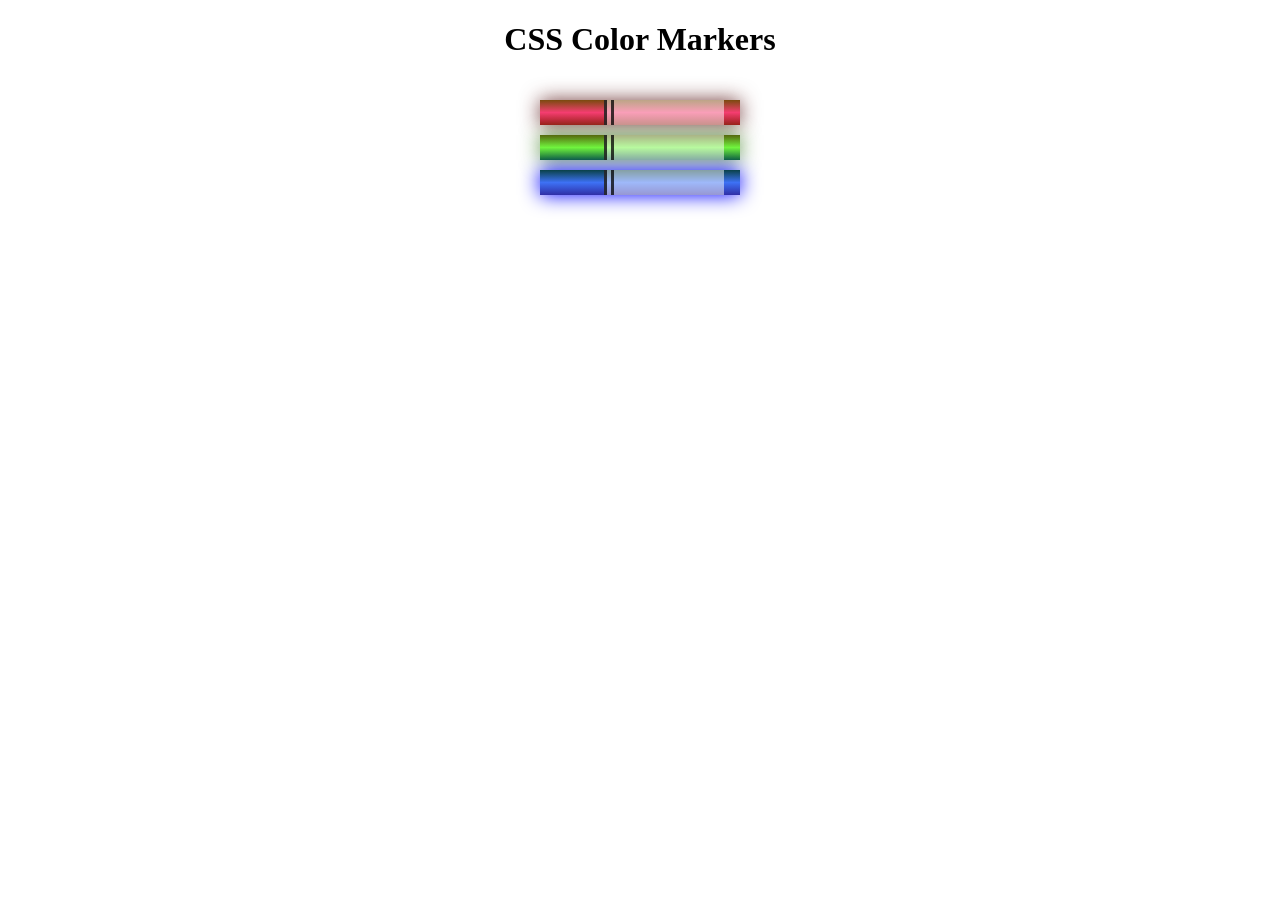
<file: 03 - Learn-CSS-Colors-by-Building-a-Set-of-Colored-Markers/index.html>
<!DOCTYPE html>
<html lang="en">
  <head>
    <meta charset="utf-8">
    <meta name="viewport" content="width=device-width, initial-scale=1.0">
    <title>Colored Markers</title>
    <link rel="stylesheet" href="styles.css">
  </head>
  <body>
    <h1>CSS Color Markers</h1>
    <div class="container">
      <div class="marker red">
        <div class="cap"></div>
        <div class="sleeve"></div>
      </div>
      <div class="marker green">
        <div class="cap"></div>
        <div class="sleeve"></div>
      </div>
      <div class="marker blue">
        <div class="cap"></div>
        <div class="sleeve"></div>
      </div>
    </div>
  </body>
</html>
</file>
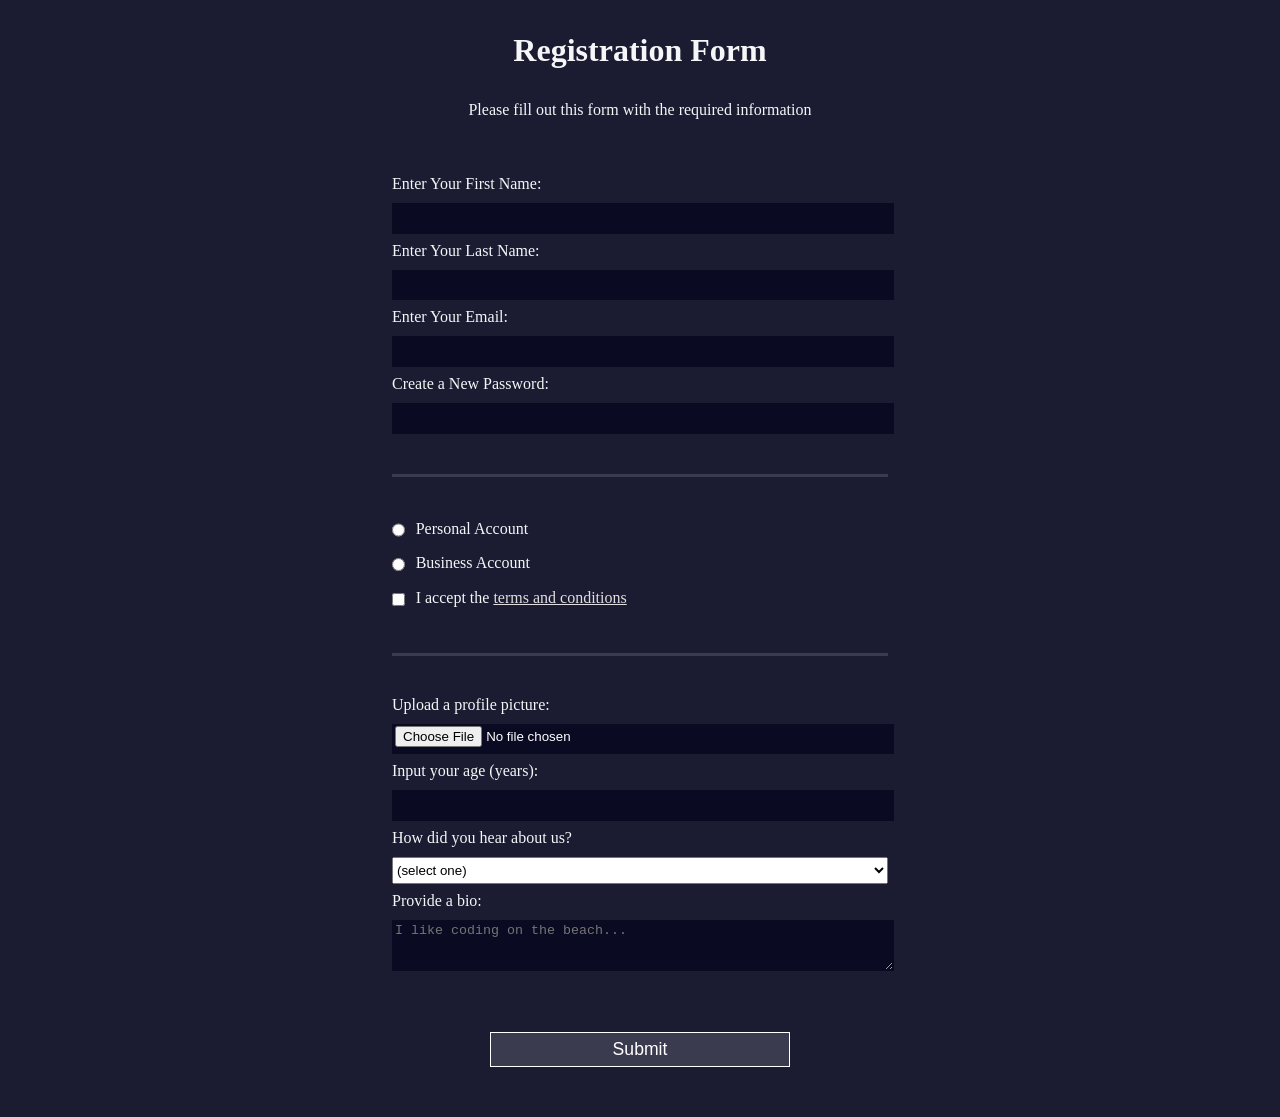
<file: 04 - Learn-HTML-Forms-by-Building-a-Registration-Form/index.html>
<!DOCTYPE html>
<html lang="en">
  <head>
    <meta charset="UTF-8">
    <title>Registration Form</title>
    <link rel="stylesheet" href="styles.css" />
  </head>
  <body>
    <h1>Registration Form</h1>
    <p>Please fill out this form with the required information</p>
    <form method="post" action='https://register-demo.freecodecamp.org'>
      <fieldset>
        <label for="first-name">Enter Your First Name: <input id="first-name" name="first-name" type="text" required /></label>
        <label for="last-name">Enter Your Last Name: <input id="last-name" name="last-name" type="text" required /></label>
        <label for="email">Enter Your Email: <input id="email" name="email" type="email" required /></label>
        <label for="new-password">Create a New Password: <input id="new-password" name="new-password" type="password" pattern="[a-z0-5]{8,}" required /></label>
      </fieldset>
      <fieldset>
        <label for="personal-account"><input id="personal-account" type="radio" name="account-type" class="inline" /> Personal Account</label>
        <label for="business-account"><input id="business-account" type="radio" name="account-type" class="inline" /> Business Account</label>
        <label for="terms-and-conditions">
          <input id="terms-and-conditions" type="checkbox" required name="terms-and-conditions" class="inline" /> I accept the <a href="https://www.freecodecamp.org/news/terms-of-service/">terms and conditions</a>
        </label>
      </fieldset>
      <fieldset>
        <label for="profile-picture">Upload a profile picture: <input id="profile-picture" type="file" name="file" /></label>
        <label for="age">Input your age (years): <input id="age" type="number" name="age" min="13" max="120" /></label>
        <label for="referrer">How did you hear about us?
          <select id="referrer" name="referrer">
            <option value="">(select one)</option>
            <option value="1">freeCodeCamp News</option>
            <option value="2">freeCodeCamp YouTube Channel</option>
            <option value="3">freeCodeCamp Forum</option>
            <option value="4">Other</option>
          </select>
        </label>
        <label for="bio">Provide a bio:
          <textarea id="bio" name="bio" rows="3" cols="30" placeholder="I like coding on the beach..."></textarea>
        </label>
      </fieldset>
      <input type="submit" value="Submit" />
    </form>
  </body>
</html>
</file>
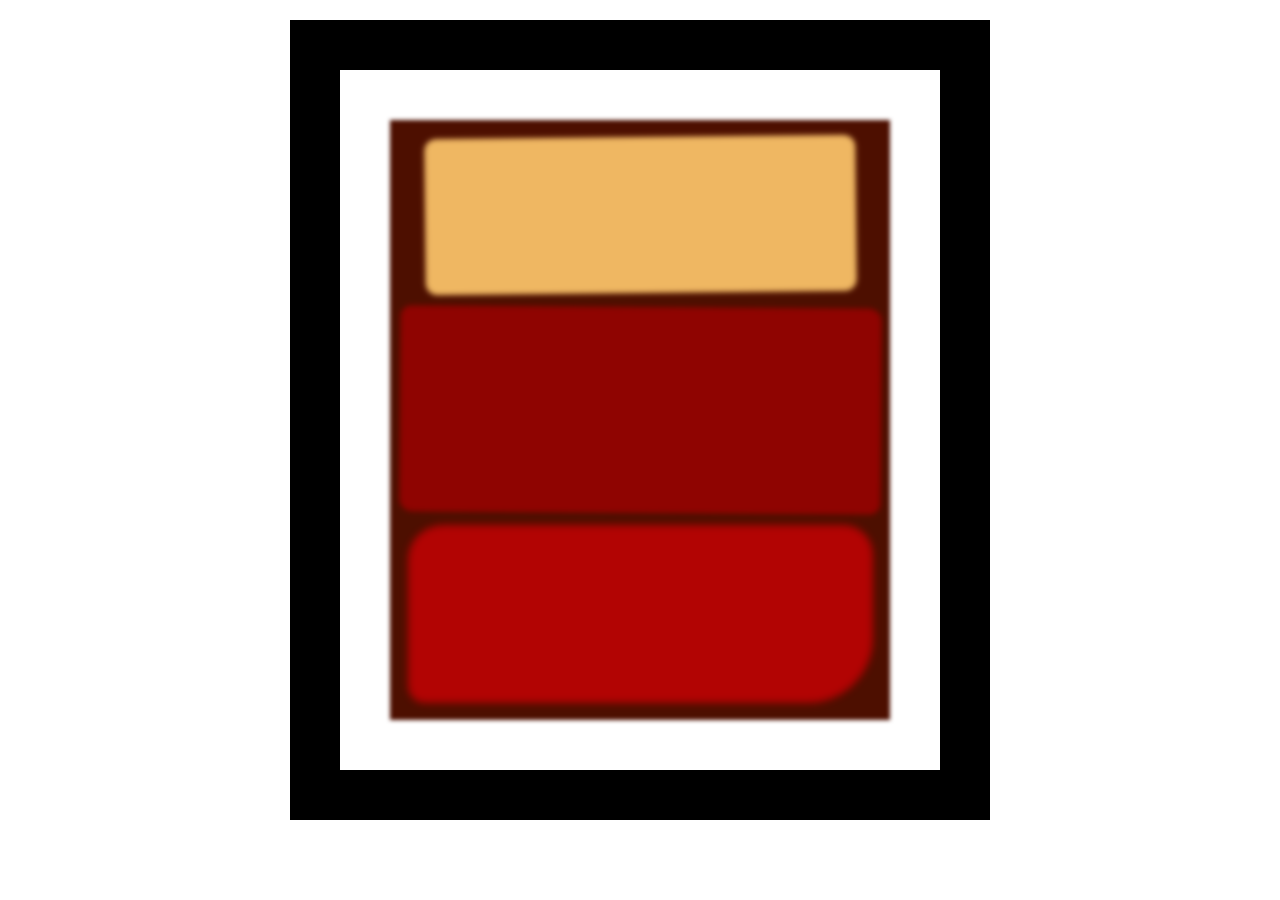
<file: 05 - Learn-the-CSS-Box-Model-by-Building-a-Rothko-Painting/index.html>
<!DOCTYPE html>
<html lang="en">
  <head>
    <meta charset="UTF-8">
    <title>Rothko Painting</title>
    <link href="./styles.css" rel="stylesheet">
  </head>
  
  <body>
    <div class="frame">
      <div class="canvas">
        <div class="one"></div>
        <div class="two"></div>
        <div class="three"></div>
      </div>
    </div>
  </body>
</html>
</file>
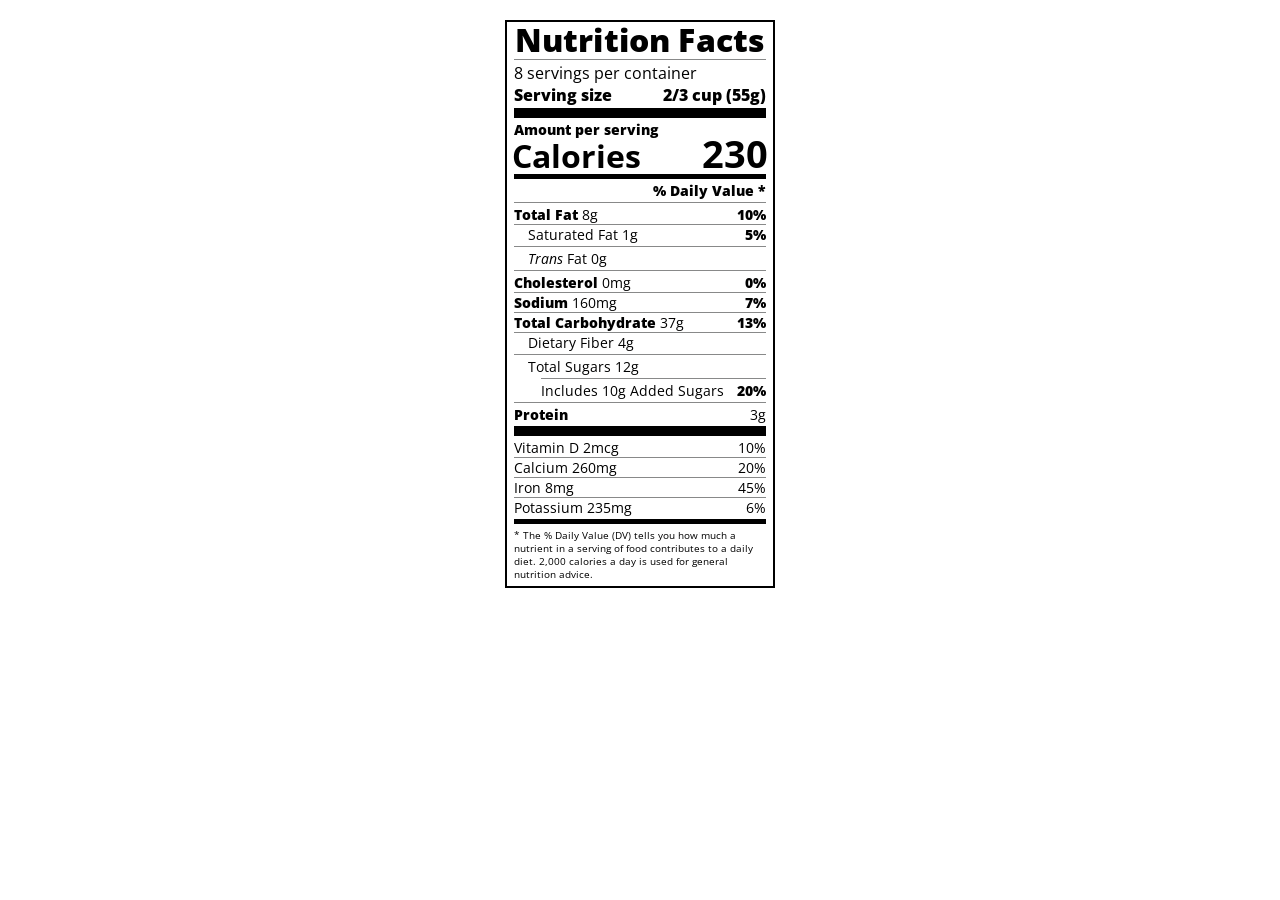
<file: 07 - Learn-Typography-by-Building-a-Nutrition-Label/index.html>
<!DOCTYPE html>
<html lang="en">

<head>
  <meta charset="UTF-8">
  <title>Nutrition Label</title>
  <link href="https://fonts.googleapis.com/css?family=Open+Sans:400,700,800" rel="stylesheet">
  <link href="./styles.css" rel="stylesheet">
</head>

<body>
  <div class="label">
    <header>
      <h1 class="bold">Nutrition Facts</h1>
      <div class="divider"></div>
      <p>8 servings per container</p>
      <p class="bold">Serving size <span>2/3 cup (55g)</span></p>
    </header>
    <div class="divider large"></div>
    <div class="calories-info">
      <div class="left-container">
        <h2 class="bold small-text">Amount per serving</h2>
        <p>Calories</p>
      </div>
      <span>230</span>
    </div>
    <div class="divider medium"></div>
    <div class="daily-value small-text">
      <p class="bold right no-divider">% Daily Value *</p>
      <div class="divider"></div>
      <p><span><span class="bold">Total Fat</span> 8g</span> <span class="bold">10%</span></p>
      <p class="indent no-divider">Saturated Fat 1g <span class="bold">5%</span></p>
      <div class="divider"></div>
      <p class="indent no-divider"><span><i>Trans</i> Fat 0g</span></p>
      <div class="divider"></div>
      <p><span><span class="bold">Cholesterol</span> 0mg</span> <span class="bold">0%</span></p>
      <p><span><span class="bold">Sodium</span> 160mg</span> <span class="bold">7%</span></p>
      <p><span><span class="bold">Total Carbohydrate</span> 37g</span> <span class="bold">13%</span></p>
      <p class="indent no-divider">Dietary Fiber 4g</p>
      <div class="divider"></div>
      <p class="indent no-divider">Total Sugars 12g</p>
      <div class="divider double-indent"></div>
      <p class="double-indent no-divider">Includes 10g Added Sugars <span class="bold">20%</span>
      <div class="divider"></div>
      <p class="no-divider"><span class="bold">Protein</span> 3g</p>
      <div class="divider large"></div>
      <p>Vitamin D 2mcg <span>10%</span></p>
      <p>Calcium 260mg <span>20%</span></p>
      <p>Iron 8mg <span>45%</span></p>
      <p class="no-divider">Potassium 235mg <span>6%</span></p>
    </div>
    <div class="divider medium"></div>
    <p class="note">* The % Daily Value (DV) tells you how much a nutrient in a serving of food contributes to a daily
      diet. 2,000 calories a day is used for general nutrition advice.</p>
  </div>
</body>
</html>
</file>
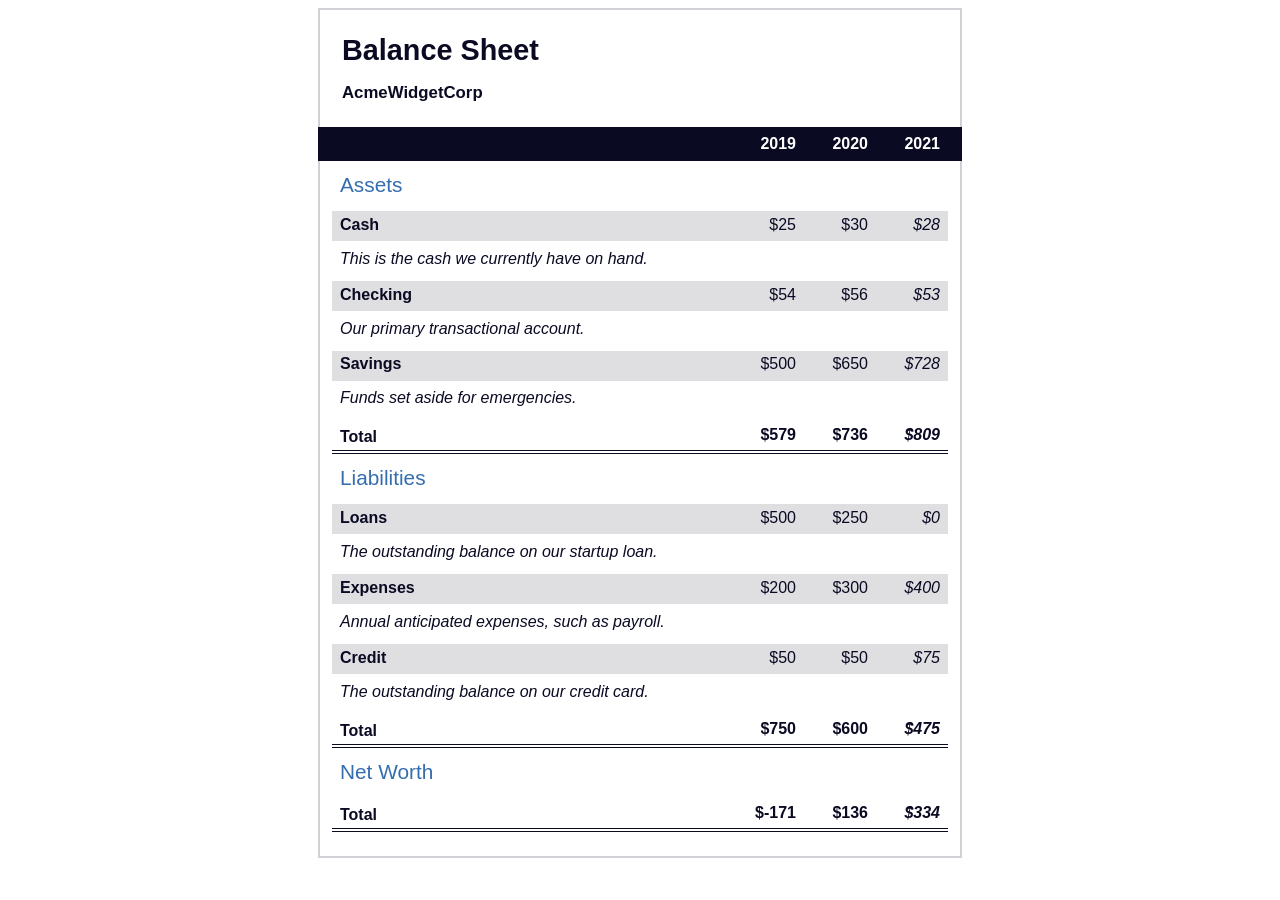
<file: 09 - Learn-More-About-CSS-Pseudo-Selectors-By-Building-A-Balance-Sheet/index.html>
<!DOCTYPE html>
<html lang="en">
  <head>
    <meta charset="UTF-8">
    <meta name="viewport" content="width=device-width, initial-scale=1.0">
    <title>Balance Sheet</title>
    <link rel="stylesheet" href="./styles.css">
  </head>
  <body>
    <main>
      <section>
        <h1>
          <span class="flex">
            <span>AcmeWidgetCorp</span>
            <span>Balance Sheet</span>
          </span>
        </h1>
        <div id="years" aria-hidden="true">
          <span class="year">2019</span>
          <span class="year">2020</span>
          <span class="year">2021</span>
        </div>
        <div class="table-wrap">
          <table>
            <caption>Assets</caption>
            <thead>
              <tr>
                <td></td>
                <th><span class="sr-only year">2019</span></th>
                <th><span class="sr-only year">2020</span></th>
                <th class="current"><span class="sr-only year">2021</span></th>
              </tr>
            </thead>
            <tbody>
              <tr class="data">
                <th>Cash <span class="description">This is the cash we currently have on hand.</span></th>
                <td>$25</td>
                <td>$30</td>
                <td class="current">$28</td>
              </tr>
              <tr class="data">
                <th>Checking <span class="description">Our primary transactional account.</span></th>
                <td>$54</td>
                <td>$56</td>
                <td class="current">$53</td>
              </tr>
              <tr class="data">
                <th>Savings <span class="description">Funds set aside for emergencies.</span></th>
                <td>$500</td>
                <td>$650</td>
                <td class="current">$728</td>
              </tr>
              <tr class="total">
                <th>Total <span class="sr-only">Assets</span></th>
                <td>$579</td>
                <td>$736</td>
                <td class="current">$809</td>
              </tr>
            </tbody>
          </table>
          <table>
            <caption>Liabilities</caption>
            <thead>
              <tr>
              <td></td>
              <th><span class="sr-only">2019</span></th>
              <th><span class="sr-only">2020</span></th>
              <th><span class="sr-only">2021</span></th>
              </tr>
            </thead>
            <tbody>
              <tr class="data">
                <th>Loans <span class="description">The outstanding balance on our startup loan.</span></th>
                <td>$500</td>
                <td>$250</td>
                <td class="current">$0</td>
              </tr>
              <tr class="data">
                <th>Expenses <span class="description">Annual anticipated expenses, such as payroll.</span></th>
                <td>$200</td>
                <td>$300</td>
                <td class="current">$400</td>
              </tr>
              <tr class="data">
                <th>Credit <span class="description">The outstanding balance on our credit card.</span></th>
                <td>$50</td>
                <td>$50</td>
                <td class="current">$75</td>
              </tr>
              <tr class="total">
                <th>Total <span class="sr-only">Liabilities</span></th>
                <td>$750</td>
                <td>$600</td>
                <td class="current">$475</td>
              </tr>
            </tbody>
          </table>
          <table>
            <caption>Net Worth</caption>
            <thead>
              <tr>
              <td></td>
              <th><span class="sr-only">2019</span></th>
              <th><span class="sr-only">2020</span></th>
              <th><span class="sr-only">2021</span></th>
              </tr>
            </thead>
            <tbody>
              <tr class="total">
                <th>Total <span class="sr-only">Net Worth</span></th>
                <td>$-171</td>
                <td>$136</td>
                <td class="current">$334</td>
              </tr>
            </tbody>
          </table>
        </div>
      </section>
    </main>
  </body>
</html>
</file>
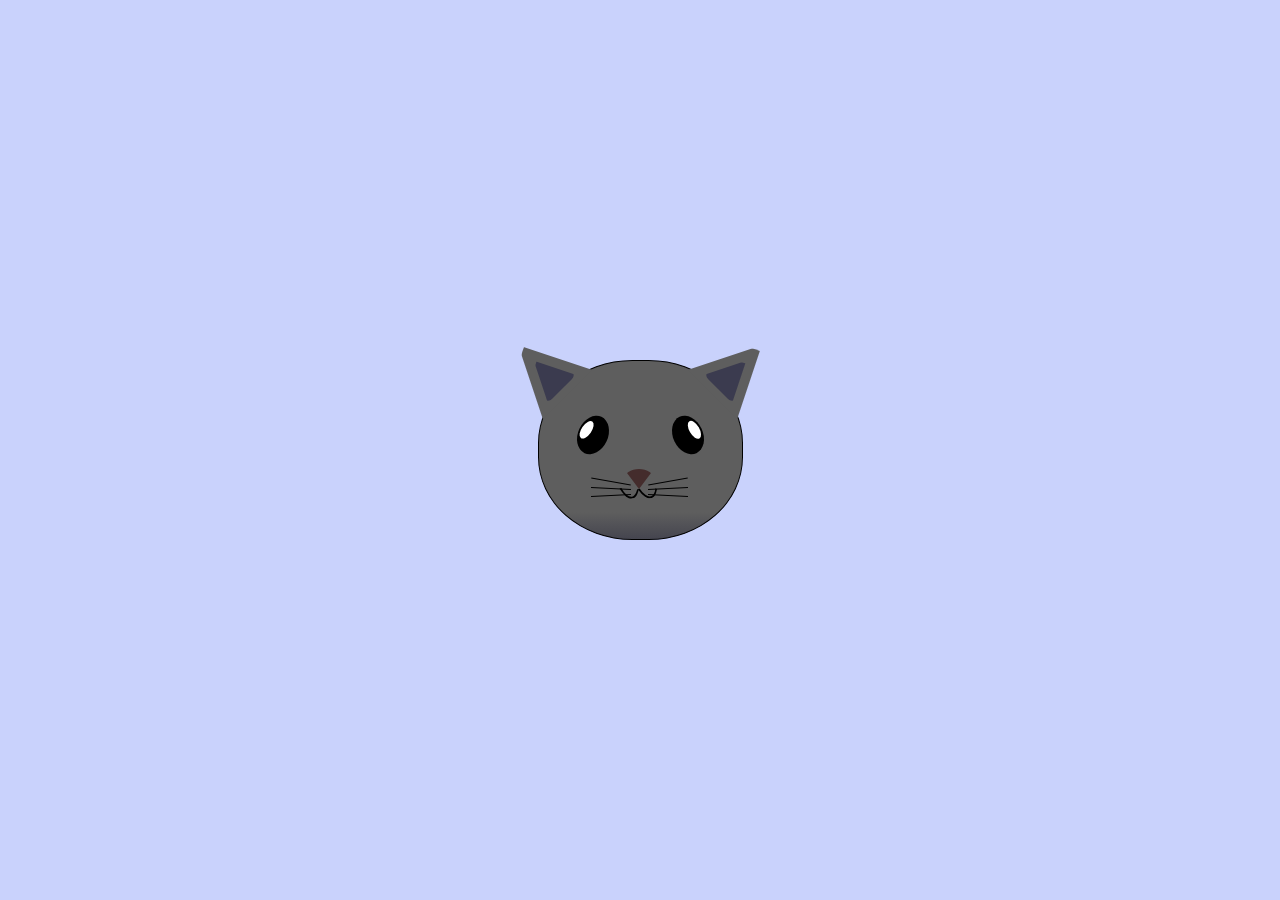
<file: 10 - Learn Intermediate CSS by Building a Cat Painting/index.html>
<!DOCTYPE html>
<html lang="en">
<head>
    <meta charset="UTF-8">
    <title>fCC Cat Painting</title>
    <link rel="stylesheet" href="./styles.css">
</head>
<body>
    <main>
      <div class="cat-head">
        <div class="cat-ears">
          <div class="cat-left-ear">
            <div class="cat-left-inner-ear"></div>
          </div>
          <div class="cat-right-ear">
            <div class="cat-right-inner-ear"></div>
          </div>
        </div>

        <div class="cat-eyes">
          <div class="cat-left-eye">
            <div class="cat-left-inner-eye"></div>
          </div>
          <div class="cat-right-eye">
            <div class="cat-right-inner-eye"></div>
          </div>
        </div>
        
        <div class="cat-nose"></div>

        <div class="cat-mouth">
          <div class="cat-mouth-line-left"></div>
          <div class="cat-mouth-line-right"></div>
        </div>

        <div class="cat-whiskers">
          <div class="cat-whiskers-left">
            <div class="cat-whisker-left-top"></div>
            <div class="cat-whisker-left-middle"></div>
            <div class="cat-whisker-left-bottom"></div>
          </div>
          <div class="cat-whiskers-right">
            <div class="cat-whisker-right-top"></div>
            <div class="cat-whisker-right-middle"></div>
            <div class="cat-whisker-right-bottom"></div>
          </div>
        </div>

      </div>
    </main>
</body>
</html>
</file>
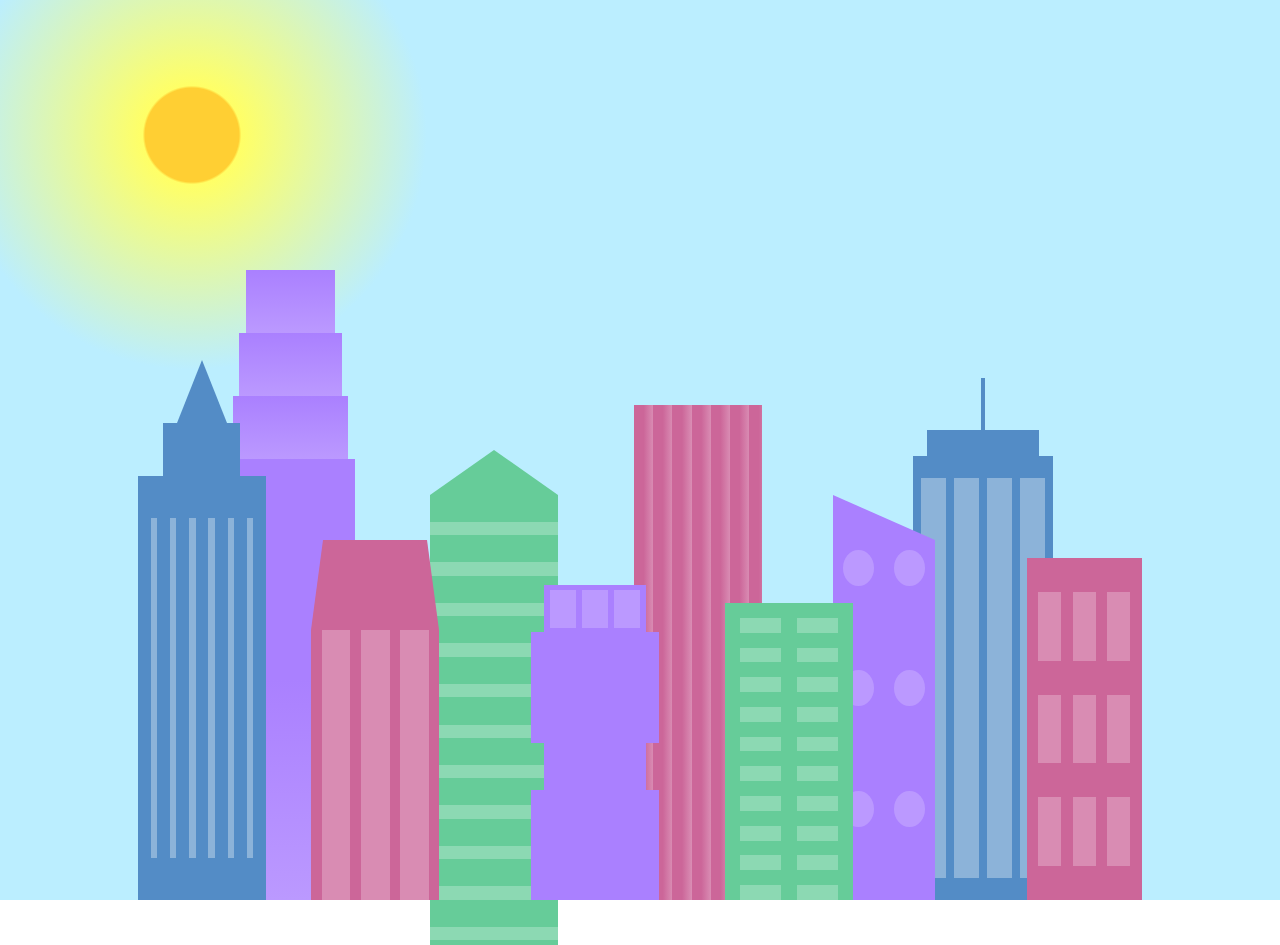
<file: 12 - Learn-CSS-Variables-by-Building-a-City-Skyline/index.html>
<!DOCTYPE html>
<html lang="en">    
  <head>
    <meta charset="UTF-8">
    <title>City Skyline</title>
    <link href="styles.css" rel="stylesheet" />   
  </head>

  <body>
    <div class="background-buildings sky">
      <div></div>
      <div></div>
      <div class="bb1 building-wrap">
        <div class="bb1a bb1-window"></div>
        <div class="bb1b bb1-window"></div>
        <div class="bb1c bb1-window"></div>
        <div class="bb1d"></div>
      </div>
      <div class="bb2">
        <div class="bb2a"></div>
        <div class="bb2b"></div>
      </div>
      <div class="bb3"></div>
      <div></div>
      <div class="bb4 building-wrap">
        <div class="bb4a"></div>
        <div class="bb4b"></div>
        <div class="bb4c window-wrap">
          <div class="bb4-window"></div>
          <div class="bb4-window"></div>
          <div class="bb4-window"></div>
          <div class="bb4-window"></div>
        </div>
      </div>
      <div></div>
      <div></div>
    </div>

    <div class="foreground-buildings">
      <div></div>
      <div></div>
      <div class="fb1 building-wrap">
        <div class="fb1a"></div>
        <div class="fb1b"></div>
        <div class="fb1c"></div>
      </div>
      <div class="fb2">
        <div class="fb2a"></div>
        <div class="fb2b window-wrap">
          <div class="fb2-window"></div>
          <div class="fb2-window"></div>
          <div class="fb2-window"></div>
        </div>
      </div>
      <div></div>
      <div class="fb3 building-wrap">
        <div class="fb3a window-wrap">
          <div class="fb3-window"></div>
          <div class="fb3-window"></div>
          <div class="fb3-window"></div>
        </div>
        <div class="fb3b"></div>
        <div class="fb3a"></div>
        <div class="fb3b"></div>
      </div>
      <div class="fb4">
        <div class="fb4a"></div>
        <div class="fb4b">
          <div class="fb4-window"></div>
          <div class="fb4-window"></div>
          <div class="fb4-window"></div>
          <div class="fb4-window"></div>
          <div class="fb4-window"></div>
          <div class="fb4-window"></div>
        </div>
      </div>
      <div class="fb5"></div>
      <div class="fb6"></div>
      <div></div>
      <div></div>
    </div>
  </body>
</html>
</file>
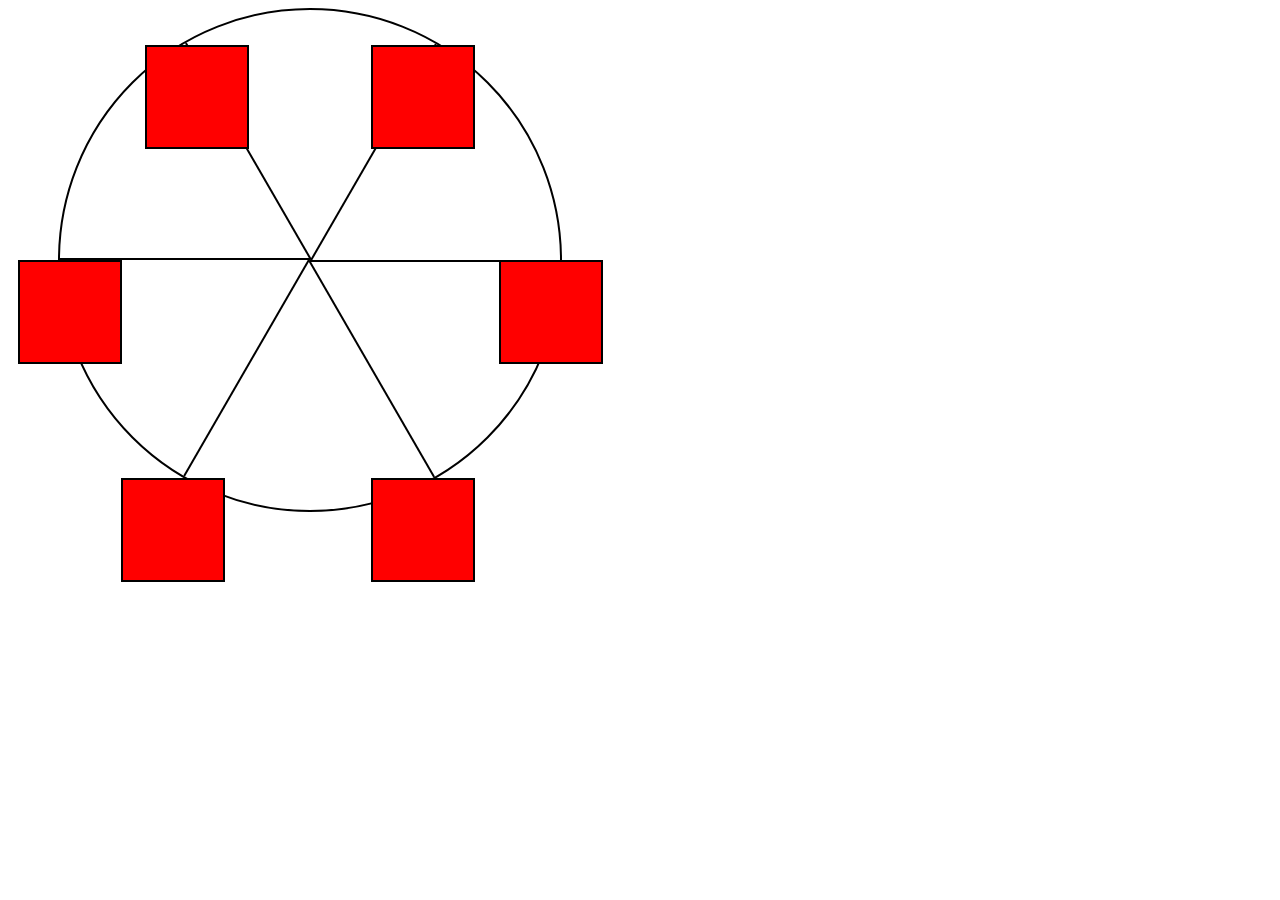
<file: 14 - Learn-CSS-Animation-by-Building-a-Ferris-Wheel/index.html>
<!DOCTYPE html>
<html lang="en">
  <head>
    <meta charset="UTF-8">
    <title>Ferris Wheel</title>
    <link rel="stylesheet" href="./styles.css">
  </head>
  <body>
    <div class="wheel">
      <span class="line"></span>
      <span class="line"></span>
      <span class="line"></span>
      <span class="line"></span>
      <span class="line"></span>
      <span class="line"></span>

      <div class="cabin"></div>
      <div class="cabin"></div>
      <div class="cabin"></div>
      <div class="cabin"></div>
      <div class="cabin"></div>
      <div class="cabin"></div>
    </div>
  </body>
</html>
</file>
<file: 03 - Learn-CSS-Colors-by-Building-a-Set-of-Colored-Markers/styles.css>
h1 {
    text-align: center;
  }
  
  .container {
    background-color: rgb(255, 255, 255);
    padding: 10px 0;
  }
  
  .marker {
    width: 200px;
    height: 25px;
    margin: 10px auto;
  }
  
  .cap {
    width: 60px;
    height: 25px;
  }
  
  .sleeve {
    width: 110px;
    height: 25px;
    background-color: rgba(255, 255, 255, 0.5);
    border-left: 10px double rgba(0, 0, 0, 0.75);
  }
  
  .cap, .sleeve {
    display: inline-block;
  }
  
  .red {
    background: linear-gradient(rgb(122, 74, 14), rgb(245, 62, 113), rgb(162, 27, 27));
    box-shadow: 0 0 20px 0 rgba(83, 14, 14, 0.8);
  }
  
  .green {
    background: linear-gradient(#55680D, #71F53E, #116C31);
    box-shadow: 0 0 20px 0 #3B7E20CC;
  }
  
  .blue {
    background: linear-gradient(hsl(186, 76%, 16%), hsl(223, 90%, 60%), hsl(240, 56%, 42%));
    box-shadow: 0 0 20px 0 blue;
  }
</file>
<file: 04 - Learn-HTML-Forms-by-Building-a-Registration-Form/styles.css>
body {
  width: 100%;
  height: 100vh;
  margin: 0;
  background-color: #1b1b32;
  color: #f5f6f7;
  font-family: Tahoma;
  font-size: 16px;
}

h1, p {
  margin: 1em auto;
  text-align: center;
}

form {
  width: 60vw;
  max-width: 500px;
  min-width: 300px;
  margin: 0 auto;
  padding-bottom: 2em;
}

fieldset {
  border: none;
  padding: 2rem 0;
  border-bottom: 3px solid #3b3b4f;
}

fieldset:last-of-type {
  border-bottom: none;
}

label {
  display: block;
  margin: 0.5rem 0;
}

input,
textarea,
select {
  margin: 10px 0 0 0;
  width: 100%;
  min-height: 2em;
}

input, textarea {
  background-color: #0a0a23;
  border: 1px solid #0a0a23;
  color: #ffffff;
}

.inline {
  width: unset;
  margin: 0 0.5em 0 0;
  vertical-align: middle;
}

input[type="submit"] {
  display: block;
  width: 60%;
  margin: 1em auto;
  height: 2em;
  font-size: 1.1rem;
  background-color: #3b3b4f;
  border-color: white;
  min-width: 300px;
}

input[type="file"] {
  padding: 1px 2px;
}
a{
color: #dfdfe2;
}
</file>
<file: 05 - Learn-the-CSS-Box-Model-by-Building-a-Rothko-Painting/styles.css>
.canvas {
    width: 500px;
    height: 600px;
    background-color: #4d0f00;
    overflow: hidden;
    filter: blur(2px);
  }
  
  .frame {
    border: 50px solid black;
    width: 500px;
    padding: 50px;
    margin: 20px auto;
  }
  
  .one {
    width: 425px;
    height: 150px;
    background-color: #efb762;
    margin: 20px auto;
    box-shadow: 0 0 3px 3px #efb762;
    border-radius: 9px;
    transform: rotate(-0.6deg);
  }
  
  .two {
    width: 475px;
    height: 200px;
    background-color: #8f0401;
    margin: 0 auto 20px;
    box-shadow: 0 0 3px 3px #8f0401;
    border-radius: 8px 10px;
    transform: rotate(0.4deg);
  }
  
  .one, .two {
    filter: blur(1px);
  }
  
  .three {
    width: 91%;
    height: 28%;
    background-color: #b20403;
    margin: auto;
    filter: blur(2px);
    box-shadow: 0 0 5px 5px #b20403;
    border-radius: 30px 25px 60px 12px;
  }
</file>
<file: 07 - Learn-Typography-by-Building-a-Nutrition-Label/styles.css>
* {
    box-sizing: border-box;
  }
  
  html {
    font-size: 16px;
  }
  
  body {
    font-family: 'Open Sans', sans-serif;
  }
  
  .label {
    border: 2px solid black;
    width: 270px;
    margin: 20px auto;
    padding: 0 7px;
  }
  
  header h1 {
    text-align: center;
    margin: -4px 0;
    letter-spacing: 0.15px
  }
  
  p {
    margin: 0;
    display: flex;
    justify-content: space-between;
  }
  
  .divider {
    border-bottom: 1px solid #888989;
    margin: 2px 0;
  }
  
  .bold {
    font-weight: 800;
  }
  
  .large {
    height: 10px;
  }
  
  .large, .medium {
    background-color: black;
    border: 0;
  }
  
  .medium {
    height: 5px;
  }
  
  .small-text {
    font-size: 0.85rem;
  }
  
  
  .calories-info {
    display: flex;
    justify-content: space-between;
    align-items: flex-end;
  }
  
  .calories-info h2 {
    margin: 0;
  }
  
  .left-container p {
    margin: -5px -2px;
    font-size: 2em;
    font-weight: 700;
  }
  
  .calories-info span {
    margin: -7px -2px;
    font-size: 2.4em;
    font-weight: 700;
  }
  
  .right {
    justify-content: flex-end;
  }
  
  .indent {
    margin-left: 1em;
  }
  
  .double-indent {
    margin-left: 2em;
  }
  
  .daily-value p:not(.no-divider) {
    border-bottom: 1px solid #888989;
  }
  
  .note {
    font-size: 0.6rem;
    margin: 5px 0;
  }
</file>
<file: 09 - Learn-More-About-CSS-Pseudo-Selectors-By-Building-A-Balance-Sheet/styles.css>
span[class~="sr-only"] {
  border: 0 !important;
  clip: rect(1px, 1px, 1px, 1px) !important;
  clip-path: inset(50%) !important;
  height: 1px !important;
  width: 1px !important;
  position: absolute !important;
  overflow: hidden !important;
  white-space: nowrap !important;
  padding: 0 !important;
  margin: -1px !important;
}

html {
  box-sizing: border-box;
}

body {
  font-family: sans-serif;
  color: #0a0a23;
}

h1 {
  max-width: 37.25rem;
  margin: 0 auto;
  padding: 1.5rem 1.25rem;
}

h1 .flex {
  display: flex;
  flex-direction: column-reverse;
  gap: 1rem;
}

h1 .flex span:first-of-type {
  font-size: 0.7em;
}

h1 .flex span:last-of-type {
  font-size: 1.2em;
}

section {
  max-width: 40rem;
  margin: 0 auto;
  border: 2px solid #d0d0d5;
}

#years {
  display: flex;
  justify-content: flex-end;
  position: sticky;
  z-index: 999;
  top: 0;
  background: #0a0a23;
  color: #fff;
  padding: 0.5rem calc(1.25rem + 2px) 0.5rem 0;
  margin: 0 -2px;
}

#years span[class] {
  font-weight: bold;
  width: 4.5rem;
  text-align: right;
}

.table-wrap {
  padding: 0 0.75rem 1.5rem 0.75rem;
}

table {
  border-collapse: collapse;
  border: 0;
  width: 100%;
  position: relative;
  margin-top: 3rem;
}

table caption {
  color: #356eaf;
  font-size: 1.3em;
  font-weight: normal;
  position: absolute;
  top: -2.25rem;
  left: 0.5rem;
}

tbody td {
  width: 100vw;
  min-width: 4rem;
  max-width: 4rem;
}

tbody th {
  width: calc(100% - 12rem);
}

tr[class="total"] {
  border-bottom: 4px double #0a0a23;
  font-weight: bold;
}

tr[class="total"] th {
  text-align: left;
  padding: 0.5rem 0 0.25rem 0.5rem;
}

tr.total td {
  text-align: right;
  padding: 0 0.25rem;
}

tr.total td:nth-of-type(3) {
  padding-right: 0.5rem;
}

tr.total:hover {
  background-color: #99c9ff;
}

td.current {
  font-style: italic;
}

tr.data {
  background-image: linear-gradient(to bottom, #dfdfe2 1.845rem, white 1.845rem);
}

tr.data th {
  text-align: left;
  padding-top: 0.3rem;
  padding-left: 0.5rem;
}

tr.data th .description {
  display: block;
  font-weight: normal;
  font-style: italic;
  padding: 1rem 0 0.75rem;
  margin-right: -13.5rem;
}

tr.data td {
  vertical-align: top;
  padding: 0.3rem 0.25rem 0;
  text-align: right;
}

tr.data td:last-of-type{
  padding-right: 0.5rem;
}
</file>
<file: 10 - Learn Intermediate CSS by Building a Cat Painting/styles.css>
* {
  box-sizing: border-box;
}

body {
  background-color: #c9d2fc;
}

.cat-head {
  position: absolute;
  right: 0;
  left: 0;
  top: 0;
  bottom: 0;
  margin: auto;
  background: linear-gradient(#5e5e5e 85%, #45454f 100%);
  width: 205px;
  height: 180px;
  border: 1px solid #000;
  border-radius: 46%;
}

.cat-left-ear {
  position: absolute;
  top: -26px;
  left: -31px;
  z-index: 1;
  border-top-left-radius: 90px;
  border-top-right-radius: 10px;
  transform: rotate(-45deg);
  border-left: 35px solid transparent;
  border-right: 35px solid transparent;
  border-bottom: 70px solid #5e5e5e;
}

.cat-right-ear {
  position: absolute;
  top: -26px;
  left: 163px;
  z-index: 1;
  transform: rotate(45deg);
  border-top-left-radius: 90px;
  border-top-right-radius: 10px;
  border-left: 35px solid transparent;
  border-right: 35px solid transparent;
  border-bottom: 70px solid #5e5e5e;
}

.cat-left-inner-ear {
  position: absolute;
  top: 22px;
  left: -20px;
  border-top-left-radius: 90px;
  border-top-right-radius: 10px;
  border-bottom-right-radius: 40%;
  border-bottom-left-radius: 40%;
  border-left: 20px solid transparent;
  border-right: 20px solid transparent;
  border-bottom: 40px solid #3b3b4f;
}

.cat-right-inner-ear {
  position: absolute;
  top: 22px;
  left: -20px;
  border-top-left-radius: 90px;
  border-top-right-radius: 10px;
  border-bottom-right-radius: 40%;
  border-bottom-left-radius: 40%;
  border-left: 20px solid transparent;
  border-right: 20px solid transparent;
  border-bottom: 40px solid #3b3b4f;
}

.cat-left-eye {
  position: absolute;
  top: 54px;
  left: 39px;
  border-radius: 60%;
  transform: rotate(25deg);
  width: 30px;
  height: 40px;
  background-color: #000;
}

.cat-right-eye {
  position: absolute;
  top: 54px;
  left: 134px;
  border-radius: 60%;
  transform: rotate(-25deg);
  width: 30px;
  height: 40px;
  background-color: #000;
}

.cat-left-inner-eye {
  position: absolute;
  top: 8px;
  left: 2px;
  width: 10px;
  height: 20px;
  transform: rotate(10deg);
  background-color: #fff;
  border-radius: 60%;
}

.cat-right-inner-eye {
  position: absolute;
  top: 8px;
  left: 18px;
  transform: rotate(-5deg);
  width: 10px;
  height: 20px;
  background-color: #fff;
  border-radius: 60%;
}

.cat-nose {
  position: absolute;
  top: 108px;
  left: 85px;
  border-top-left-radius: 50%;
  border-bottom-right-radius: 50%;
  border-bottom-left-radius: 50%;
  transform: rotate(180deg);
  border-left: 15px solid transparent;
  border-right: 15px solid transparent;
  border-bottom: 20px solid #442c2c;
}

.cat-mouth div {
  width: 30px;
  height: 50px;
  border: 2px solid #000;
  border-radius: 190%/190px 150px 0 0;
  border-color: black transparent transparent transparent;
}

.cat-mouth-line-left {
  position: absolute;
  top: 88px;
  left: 74px;
  transform: rotate(170deg);
}

.cat-mouth-line-right {
  position: absolute;
  top: 88px;
  left: 91px;
  transform: rotate(165deg);
}

.cat-whiskers-left div {
  width: 40px;
  height: 1px;
  background-color: #000;
}

.cat-whiskers-right div {
  width: 40px;
  height: 1px;
  background-color: #000;
}

.cat-whisker-left-top {
  position: absolute;
  top: 120px;
  left: 52px;
  transform: rotate(10deg);
}

.cat-whisker-left-middle {
  position: absolute;
  top: 127px;
  left: 52px;
  transform: rotate(3deg);
}

.cat-whisker-left-bottom {
  position: absolute;
  top: 134px;
  left: 52px;
  transform: rotate(-3deg);
}

.cat-whisker-right-top {
  position: absolute;
  top: 120px;
  left: 109px;
  transform: rotate(-10deg);
}

.cat-whisker-right-middle {
  position: absolute;
  top: 127px;
  left: 109px;
  transform: rotate(-3deg);
}

.cat-whisker-right-bottom {
  position: absolute;
  top: 134px;
  left: 109px;
    transform: rotate(3deg);

}
</file>
<file: 12 - Learn-CSS-Variables-by-Building-a-City-Skyline/styles.css>
:root {
  --building-color1: #aa80ff;
  --building-color2: #66cc99;
  --building-color3: #cc6699;
  --building-color4: #538cc6;
  --window-color1: #bb99ff;
  --window-color2: #8cd9b3;
  --window-color3: #d98cb3;
  --window-color4: #8cb3d9;
}

* {
  box-sizing: border-box;
}

body {
  height: 100vh;
  margin: 0;
  overflow: hidden;
}

.background-buildings, .foreground-buildings {
  width: 100%;
  height: 100%;
  display: flex;
  align-items: flex-end;
  justify-content: space-evenly;
  position: absolute;
  top: 0;
}

.building-wrap {
  display: flex;
  flex-direction: column;
  align-items: center;
}

.window-wrap {
  display: flex;
  align-items: center;
  justify-content: space-evenly;
}

.sky {
  background: radial-gradient(
      closest-corner circle at 15% 15%,
      #ffcf33,
      #ffcf33 20%,
      #ffff66 21%,
      #bbeeff 100%
    );
}

/* BACKGROUND BUILDINGS - "bb" stands for "background building" */
.bb1 {
  width: 10%;
  height: 70%;
}

.bb1a {
  width: 70%;
}
  
.bb1b {
  width: 80%;
}
  
.bb1c {
  width: 90%;
}

.bb1d {
  width: 100%;
  height: 70%;
  background: linear-gradient(
      var(--building-color1) 50%,
      var(--window-color1)
    );
}

.bb1-window {
  height: 10%;
  background: linear-gradient(
      var(--building-color1),
      var(--window-color1)
    );
}

.bb2 {
  width: 10%;
  height: 50%;
}

.bb2a {
  border-bottom: 5vh solid var(--building-color2);
  border-left: 5vw solid transparent;
  border-right: 5vw solid transparent;
}

.bb2b {
  width: 100%;
  height: 100%;
  background: repeating-linear-gradient(
      var(--building-color2),
      var(--building-color2) 6%,
      var(--window-color2) 6%,
      var(--window-color2) 9%
    );
}

.bb3 {
  width: 10%;
  height: 55%;
  background: repeating-linear-gradient(
      90deg,
      var(--building-color3),
      var(--building-color3),
      var(--window-color3) 15%
    );
}

.bb4 {
  width: 11%;
  height: 58%;
}

.bb4a {
  width: 3%;
  height: 10%;
  background-color: var(--building-color4);
}

.bb4b {
  width: 80%;
  height: 5%;
  background-color: var(--building-color4);
}
  
.bb4c {
  width: 100%;
  height: 85%;
  background-color: var(--building-color4);
}

.bb4-window {
  width: 18%;
  height: 90%;
  background-color: var(--window-color4);
}

/* FOREGROUND BUILDINGS - "fb" stands for "foreground building" */
.fb1 {
  width: 10%;
  height: 60%;
}

.fb1a {
  border-bottom: 7vh solid var(--building-color4);
  border-left: 2vw solid transparent;
  border-right: 2vw solid transparent;
}

.fb1b {
  width: 60%;
  height: 10%;
  background-color: var(--building-color4);
}
  
.fb1c {
  width: 100%;
  height: 80%;
  background: repeating-linear-gradient(
      90deg,
      var(--building-color4),
      var(--building-color4) 10%,
      transparent 10%,
      transparent 15%
    ),
    repeating-linear-gradient(
      var(--building-color4),
      var(--building-color4) 10%,
      var(--window-color4) 10%,
      var(--window-color4) 90%
    );
}

.fb2 {
  width: 10%;
  height: 40%;
}

.fb2a {
  width: 100%;
  border-bottom: 10vh solid var(--building-color3);
  border-left: 1vw solid transparent;
  border-right: 1vw solid transparent;
}

.fb2b {
  width: 100%;
  height: 75%;
  background-color: var(--building-color3);
}

.fb2-window {
  width: 22%;
  height: 100%;
  background-color: var(--window-color3);
}

.fb3 {
  width: 10%;
  height: 35%;
}
  
.fb3a {
  width: 80%;
  height: 15%;
  background-color: var(--building-color1);
}
  
.fb3b {
  width: 100%;
  height: 35%;
  background-color: var(--building-color1);
}

.fb3-window {
  width: 25%;
  height: 80%;
  background-color: var(--window-color1);
}

.fb4 {
  width: 8%;
  height: 45%;
  position: relative;
  left: 10%;
}

.fb4a {
  border-top: 5vh solid transparent;
  border-left: 8vw solid var(--building-color1);
}

.fb4b {
  width: 100%;
  height: 89%;
  background-color: var(--building-color1);
  display: flex;
  flex-wrap: wrap;
}

.fb4-window {
  width: 30%;
  height: 10%;
  border-radius: 50%;
  background-color: var(--window-color1);
  margin: 10%;
}

.fb5 {
  width: 10%;
  height: 33%;
  position: relative;
  right: 10%;
  background: repeating-linear-gradient(
      var(--building-color2),
      var(--building-color2) 5%,
      transparent 5%,
      transparent 10%
    ),
    repeating-linear-gradient(
      90deg,
      var(--building-color2),
      var(--building-color2) 12%,
      var(--window-color2) 12%,
      var(--window-color2) 44%
    );
}

.fb6 {
  width: 9%;
  height: 38%;
  background: repeating-linear-gradient(
      90deg,
      var(--building-color3),
      var(--building-color3) 10%,
      transparent 10%,
      transparent 30%
    ),
    repeating-linear-gradient(
      var(--building-color3),
      var(--building-color3) 10%,
      var(--window-color3) 10%,
      var(--window-color3) 30%
    );
}

@media (max-width: 1000px) {
  :root {
    --building-color1: #000;
    --building-color2: #000;
    --building-color3: #000;
    --building-color4: #000;
    --window-color1: #777;
    --window-color2: #777;
    --window-color3: #777;
    --window-color4: #777;
  }
  .sky {
    background: radial-gradient(
        closest-corner circle at 15% 15%,
        #ccc,
        #ccc 20%,
        #445 21%,
        #223 100%
      );
  }
}
</file>
<file: 14 - Learn-CSS-Animation-by-Building-a-Ferris-Wheel/styles.css>
.wheel {
    border: 2px solid black;
    border-radius: 50%;
    margin-left: 50px;
    position: absolute;
    height: 55vw;
    width: 55vw;
    max-width: 500px;
    max-height: 500px;
    animation-name: wheel;
    animation-duration: 10s;
    animation-iteration-count: infinite;
    animation-timing-function: linear;
  }
  
  .line {
    background-color: black;
    width: 50%;
    height: 2px;
    position: absolute;
    top: 50%;
    left: 50%;
    transform-origin: 0% 0%;
  }
  
  .line:nth-of-type(2) {
    transform: rotate(60deg);
  }
  .line:nth-of-type(3) {
    transform: rotate(120deg);
  }
  .line:nth-of-type(4) {
    transform: rotate(180deg);
  }
  .line:nth-of-type(5) {
    transform: rotate(240deg);
  }
  .line:nth-of-type(6) {
    transform: rotate(300deg);
  }
  
  .cabin {
    background-color: red;
    width: 20%;
    height: 20%;
    position: absolute;
    border: 2px solid;
    transform-origin: 50% 0%;
    animation: cabins 10s ease-in-out infinite;
  }
  
  .cabin:nth-of-type(1) {
    right: -8.5%;
    top: 50%;
  }
  .cabin:nth-of-type(2) {
    right: 17%;
    top: 93.5%;
  }
  .cabin:nth-of-type(3) {
    right: 67%;
    top: 93.5%;
  }
  .cabin:nth-of-type(4) {
    left: -8.5%;
    top: 50%;
  }
  .cabin:nth-of-type(5) {
    left: 17%;
    top: 7%;
  }
  .cabin:nth-of-type(6) {
    right: 17%;
    top: 7%;
  }
  
  @keyframes wheel {
     0% {
       transform: rotate(0deg);
     }
     100% {
       transform: rotate(360deg);
     }
  }
  
  @keyframes cabins {
    0% {
      transform: rotate(0deg);
    }
    25% {
      background-color: yellow;
    }
    50% {
      background-color: purple;
    }
    75% {
      background-color: yellow;
    }
    100% {
      transform: rotate(-360deg);
    }
  }
</file>
